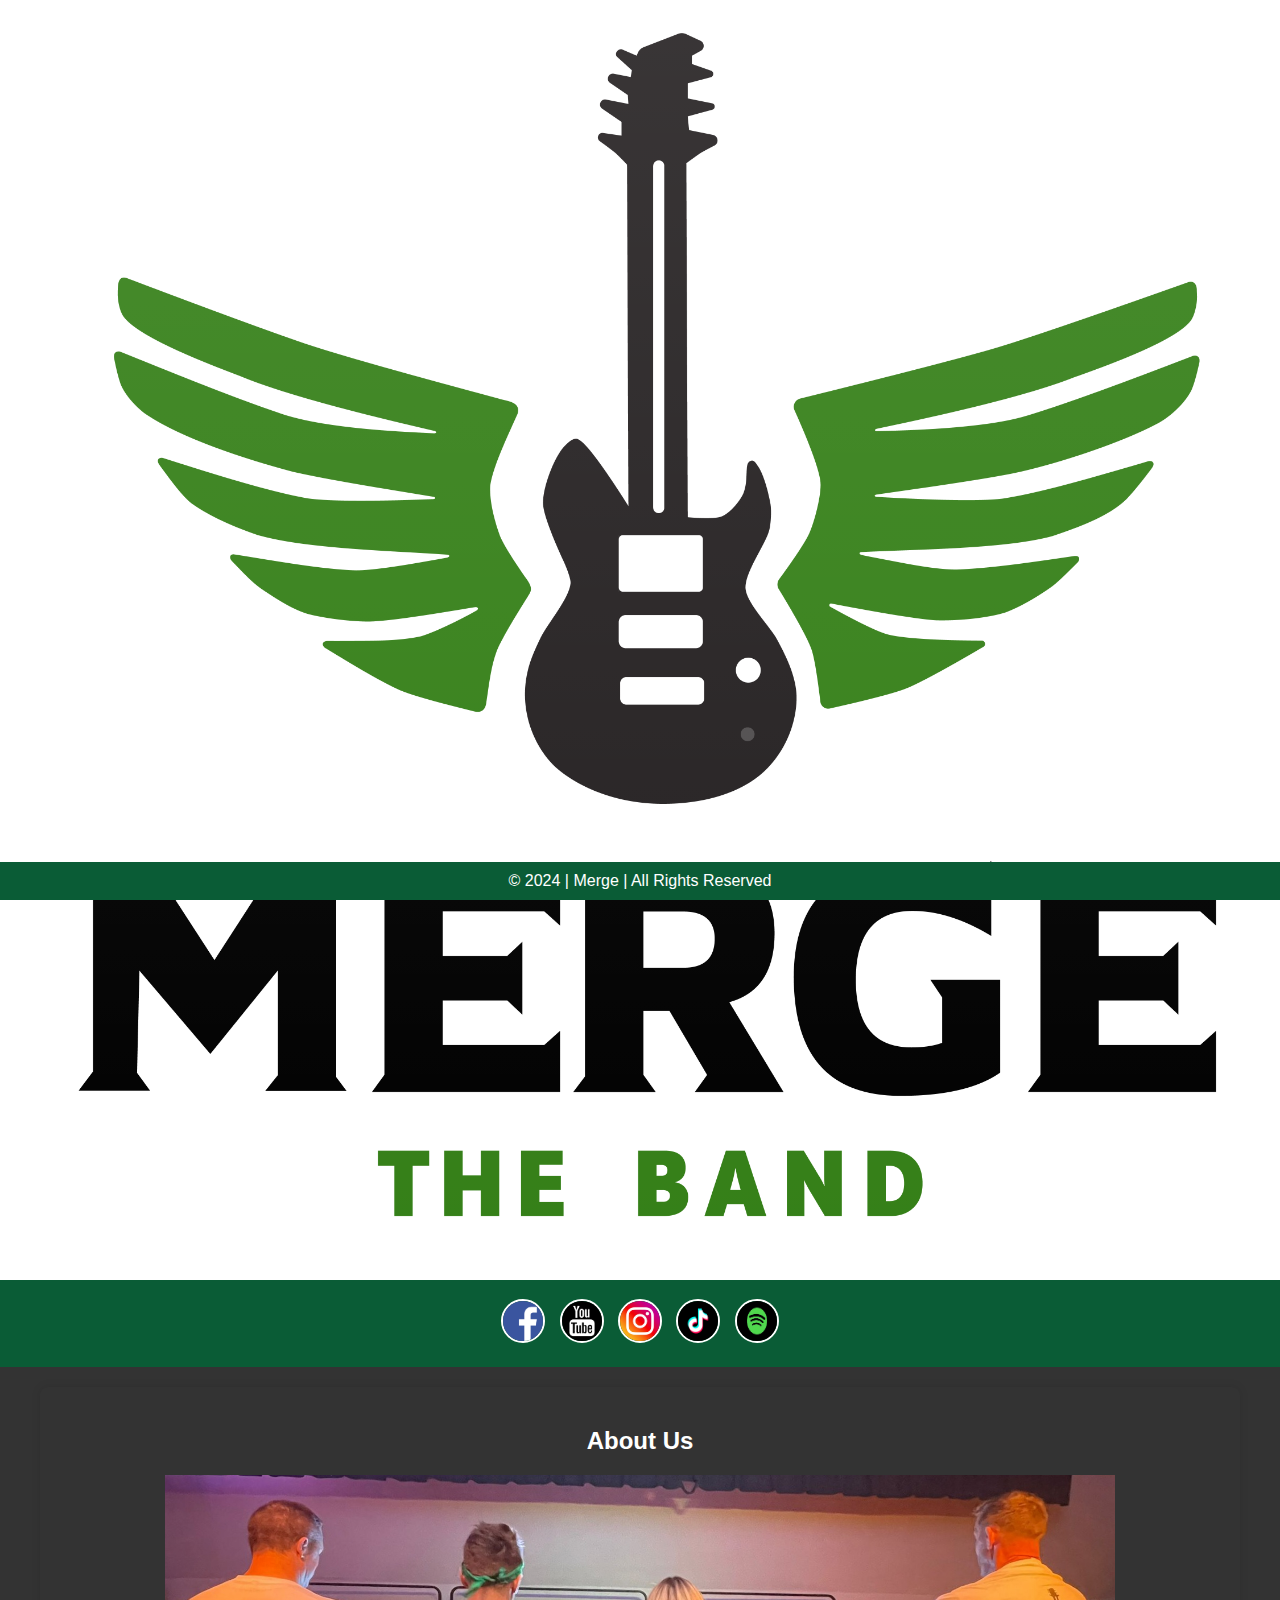
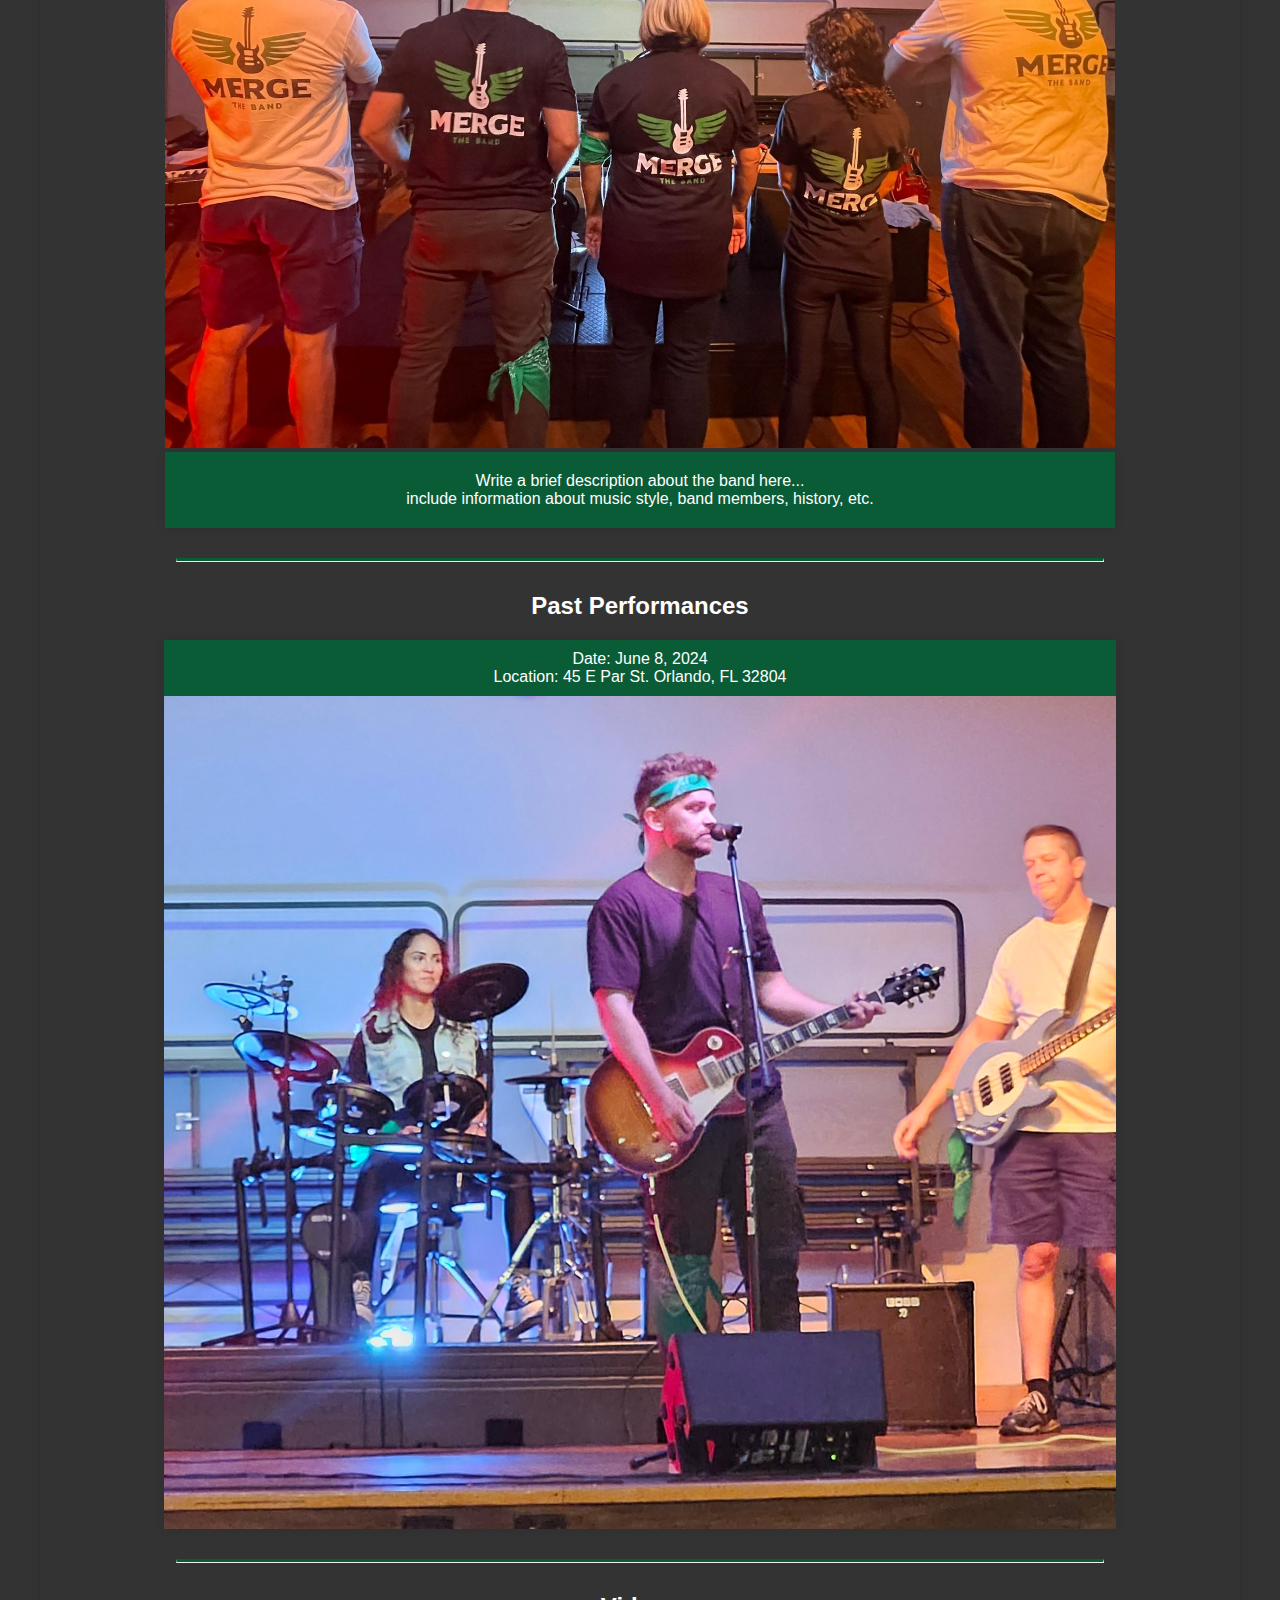
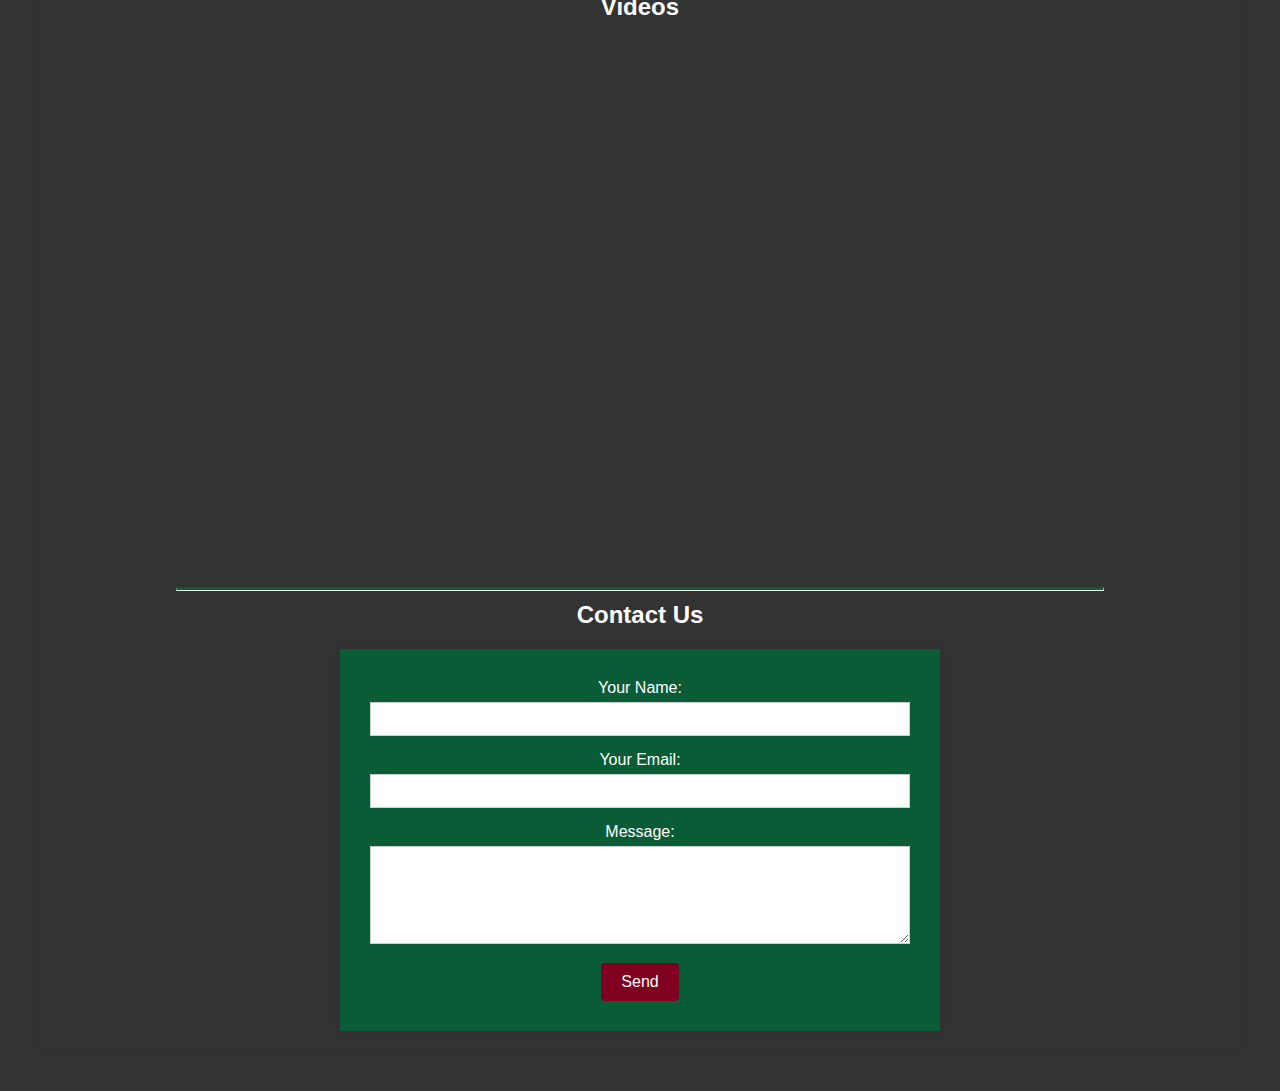
<file: index.html>
<!DOCTYPE html>
<html lang="en">
<head>
    <meta charset="UTF-8">
    <meta name="viewport" content="width=device-width, initial-scale=1.0">
    <link rel="icon" href="images/logo.png" type="image/x-icon">
    <link rel="shortcut icon" href="images/logo.png" type="image/x-icon">
    <title>Merge The Band</title>
    <link rel="stylesheet" href="styles/styles.css">
    
</head>
<body>
    <header>
        <div class="band-image">
            <img src="images/logo.png" alt="Band Image">
        </div>
        <nav>
            <ul class="social-icons">
                <li><a href="#" target="_blank"><img src="images/facebook-icon.png" alt="Facebook"></a></li>
                <li><a href="#" target="_blank"><img src="images/youtube.png" alt="YouTube"></a></li>
                <li><a href="#" target="_blank"><img src="images/instagram.png" alt="Instagram"></a></li>
                <li><a href="#" target="_blank"><img src="images/tiktok.png" alt="Twitter"></a></li>
                <li><a href="#" target="_blank"><img src="images/spotify.jpeg" alt="Spotify"></a></li>
            </ul>
        </nav>
    </header>

<main>
    <section id="about-us">
        <div class="section-title-box">
            <h2 class="section-title">About Us</h2>
        </div>
        <div class="merge">
            <img src="images/merge.png.jpg" alt="Band Photo">
        </div>
        <div class="about-us-content">
            <p>Write a brief description about the band here...</p>
            <p>include information about music style, band members, history, etc.</p>
        </div>
    </section>

    <hr class="section-divider">

    <section id="past-performances">
        <div class="section-title-box">
            <h2 class="section-title">Past Performances</h2>
        </div>

        <div class="performance">
            <div class="performance-box">
                <div class="performance-details">
                    <p>Date: June 8, 2024</p>
                    <p>Location: 45 E Par St. Orlando, FL 32804</p>
                </div>
                <img src="images/band1.png.jpg" alt="Performance 1">
                
            </div>
        </div>
        

        <!-- Add more performances as needed -->
    </section>

    <hr class="section-divider">

    <section id="videos">
        <h2>Videos</h2>
        <div class="video">
            <iframe width="560" height="315" src="https://www.youtube.com/embed/video1" frameborder="0" allowfullscreen title="Video 1"></iframe>
        </div>
        <!-- Add more videos as needed -->
    </section>

    <hr class="section-divider">

    <section id="contact-us">
        <div class="section-title-box">
            <h2 class="section-title">Contact Us</h2>
        </div>
        <form action="mailto:justinmlee87@gmail.com" method="post" enctype="text/plain">
            <div class="form-group">
                <label for="name">Your Name:</label>
                <input type="text" id="name" name="name" required>
            </div>
            <div class="form-group">
                <label for="email">Your Email:</label>
                <input type="email" id="email" name="email" required>
            </div>
            <div class="form-group">
                <label for="message">Message:</label>
                <textarea id="message" name="message" rows="5" required></textarea>
            </div>
            <button type="submit">Send</button>
        </form>
    </section>



</main>

    <footer>
        <p>&copy; 2024 | Merge | All Rights Reserved</p>
    </footer>

    <!-- Additional sections can be added here -->

</body>
</html>
</file>
<file: styles/styles.css>
/* Basic styles for the band website */

/* Reset default margin and padding */

:root {
    --primary-color: #0A5C36; /* Main green color */
    --dark-color: #333; /* Dark background color */
    --light-color: #fff; /* Light text color */
    --accent-color: #800020; /* Accent color for contrast */
}

* {
    margin: 0;
    padding: 0;
    box-sizing: border-box;
}

/* Center all elements in the body */
body {
    display: flex;
    flex-direction: column;
    align-items: center;
    margin-bottom: 20px;
    justify-content: center;
    min-height: 100vh; /* Ensure the body takes up at least the full viewport height */
    font-family: Arial, sans-serif; /* Example font */
    background-color: var(--dark-color); /* Set dark background */
    color: var(--light-color); /* Set light text color */
}

/* Style header */
header {
    background-color: var(--primary-color); /* Use primary color for header */
    color: var(--light-color); /* Set light text color */
    text-align: center;
    padding: 20px 0;
    width: 100%;
    position: relative; /* Position relative for absolute positioning */
}

.band-image {
    position: relative;
    overflow: hidden; /* Ensure the image does not overflow */
    margin-top: -20px;
}

.band-image img {
    width: 100%; /* Make band image fill container */
    max-width: 100%;
    height: auto;
    /* Remove border-radius to eliminate oval view */
    margin-bottom: 15px;
}

.band-image::before {
    content: "";
    position: absolute;
    top: 0;
    left: 0;
    width: 100%;
    height: 100%;
    background: linear-gradient(to bottom, rgba(255, 255, 255, 0.1) 0%, rgba(255, 255, 255, 0) 100%);
    pointer-events: none; /* Ensure the gradient doesn't interfere with hover actions */
}

.band-name {
    position: absolute;
    top: 20px; /* Position at the top of the band-image container */
    left: 50%; /* Center horizontally */
    transform: translateX(-50%); /* Center horizontally */
    font-size: 50px; /* Adjust font size */
    color: var(--light-color); /* Set light text color */
    text-shadow: 1px 1px 2px rgba(0, 0, 0, 0.5); /* Add subtle text shadow for better contrast */
    background-color: rgba(80, 200, 120, 0.7); /* Semi-transparent background */
    padding: 10px 20px; /* Add padding around the band name */
    border-radius: 8px; /* Rounded corners for the band name */
    z-index: 1; /* Ensure band name appears above the band image */
}

.social-icons-container {
    position: absolute;
    bottom: 10px; /* Adjust bottom position */
    right: 20px; /* Adjust right position */
    transform: translate(-50%, 0); /* Center horizontally */
}

.social-icons {
    list-style-type: none;
    padding: 0;
    margin: 0;
}

.social-icons li {
    display: inline-block;
    margin: 0 5px; /* Adjust margin between icons */
    border: 2px solid var(--light-color); /* Add border around each icon */
    border-radius: 50%; /* Make border round for circular effect */
    overflow: hidden;
}

.social-icons img {
    width: 40px; /* Adjust size as needed */
    height: 40px;
    display: block;
    transition: transform 0.3s ease; /* Add smooth transition */
}

.social-icons li:hover img {
    transform: scale(1.1); /* Scale up icon on hover */
}
/* Style past performances section */
#past-performances {
    padding: 20px;
    text-align: center; /* Center align text in past performances section */
}



.section-title {
    margin-bottom: 20px;
}

#about-us {
    padding: 20px;
    text-align: center; /* Center align text in about us section */
}

.about-us-content {
    max-width: 950px; /* Adjust max width of content */
    margin: 0 auto; /* Center align content */
    margin-bottom: 20px;
    background-color: #0A5C36; /* Background color for content */
    padding: 20px; /* Padding inside the content box */
    box-shadow: 0 0 10px rgba(0, 0, 0, 0.1); /* Add subtle shadow for depth */
}

.merge {
    margin-top: 20px; /* Adjust margin top for band image */
    text-align: center; /* Center align band image */
}

.merge img {
    max-width: 950px; /* Ensure band image adjusts to container width */
    height: auto; /* Ensures image maintains aspect ratio */
}


.performance {
    display: flex;
    justify-content: center;
}

.performance-box {
    background-color: #0A5C36;

    overflow: hidden;
    box-shadow: 0 0 10px rgba(0, 0, 0, 0.1); /* Add subtle shadow for depth */
    width: 85%; /* Adjust width of performance box */
    margin-bottom: 20px; /* Add space between performance boxes */
}

.performance-box img {
    width: 100%; /* Make performance image fill its container */
    max-width: 100%;
    height: auto;
    margin-bottom: -10px;
}

.performance-details {
    padding: 10px;
    text-align: center; /* Center align text in performance details */
}

/* Style videos section */
#videos {
    padding: 20px;
    text-align: center; /* Center align text in videos section */
}

#videos h2 {
    margin-bottom: 30px; /* Add space between heading and videos */
}

.video {
    margin-bottom: 10px;
}


.video iframe {
    width: 70vw; /* Make videos span the full width of the viewport */
    height: 40vw; /* Maintain 16:9 aspect ratio (9/16 * 100 = 56.25) */
    max-width: 100%; /* Ensure videos do not exceed the viewport width */
    max-height: calc(100vw * 0.5625); /* Maintain aspect ratio with maximum height */
}

/* Add border or horizontal rule between sections */
.section-divider {
    width: 80%;
    border-top: 3px solid var(--primary-color); /* Solid border line with primary color */
    margin: 10px auto; /* Adjust margin as needed */
    margin-top: -10px;
    
    
}

main {
    width: 100vw; /* Set width to 70% of viewport width */
    text-align: center;
    max-width: 1200px; /* Limit maximum width */
    margin: 20px auto; /* Center align and add margin */
    padding: 20px;
    background-color: #333; /* White background for form */
    border-radius: 8px;
    box-shadow: 0 0 10px rgba(0, 0, 0, 0.1); /* Subtle shadow for depth */
}

form {
    max-width: 600px; /* Adjust max-width as needed */
    margin: 0 auto;
    background-color: #0A5C36;
    padding: 30px; /* Increase padding for larger form */
    box-shadow: 0 0 10px rgba(0, 0, 0, 0.1);
}

.form-group {
    margin-bottom: 15px;
    
}

label {
    display: block;
    margin-bottom: 5px;
}

input[type="text"],
input[type="email"],
textarea {
    width: 100%;
    padding: 8px; /* Reduce padding for input fields */
    font-size: 14px; /* Reduce font size for input fields */
    border: 1px solid #ccc;
    box-sizing: border-box;
}

textarea {
    resize: vertical; /* Allow vertical resizing of textarea */
}

button {
    background-color: #800020; /* Primary color for button */
    color: #fff;
    border: none;
    padding: 10px 20px;
    font-size: 16px;
    cursor: pointer;
    border-radius: 4px;
}

button:hover {
    background-color: pink; /* Darker shade of primary color on hover */
    color: black;
}

.band-logo {
    text-align: center;
    margin-top: 20px; /* Adjust top margin */
    margin-bottom: 20px; /* Adjust bottom margin */
}

.footer-image {
    max-width: 100%; /* Ensure band image adjusts to container width */
}

/* Style footer */
footer {
    background-color: var(--primary-color); /* Use primary color for footer */
    color: var(--light-color); /* Set light text color */
    text-align: center;
    padding: 10px 0;
    position: fixed;
    bottom: 0;
    width: 100%;
    display: flex;
    justify-content: center;
    align-items: center;
}

footer p {
    margin: 0;
}

/* Media Queries for Responsive Design */
@media (max-width: 768px) {
    .band-name {
        font-size: 20px; /* Decrease font size for band name on smaller screens */
    }

    .social-icons img {
        width: 25px; /* Decrease size of social icons on smaller screens */
    }



    .social-icons li {
        margin: 0 10px; /* Adjust margin between icons */
    }

    .social-icons img {
        width: 30px; /* Reduce icon size */
        height: 30px;
    }

    main {
        width: 100vw; /* Adjust width for smaller screens */
    }

    form {
        padding: 20px; /* Adjust padding for form on smaller screens */
    }

    input[type="text"],
    input[type="email"],
    textarea {
        padding: 10px; /* Reduce padding for input fields on smaller screens */
        font-size: 14px; /* Reduce font size for input fields on smaller screens */
    }

    button {
        padding: 10px 20px; /* Adjust button padding for smaller screens */
        display: block; /* Display button as block for full width on smaller screens */
        margin: 20px auto 0; /* Center align button with top margin on smaller screens */
    }

    .merge {
        margin-top: 10px; /* Reduce top margin for band image on smaller screens */
    }

    .merge img {
        max-width: 100%; /* Ensure band image adjusts to container width */
        height: auto; /* Ensures image maintains aspect ratio */
    }
}
</file>
